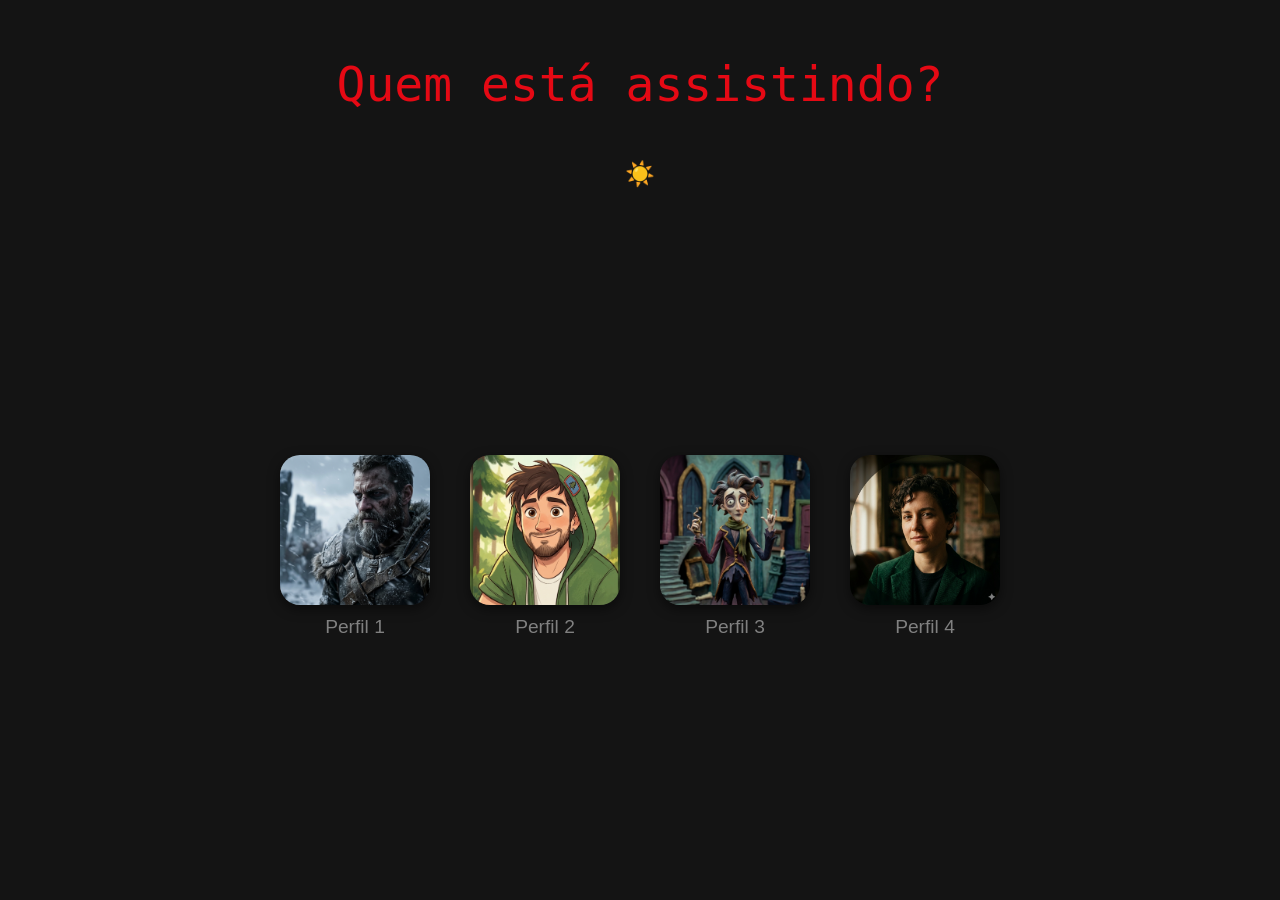
<file: index.html>
<!DOCTYPE html>
<html lang="en">
<head>
    <meta charset="UTF-8">
    <meta name="viewport" content="width=device-width, initial-scale=1.0">
    <title>Netflix</title>
    <link rel="stylesheet" href="styles.css">
</head>
<body>
    <header>
        <h1>Quem está assistindo?</h1>
        <button id="theme-toggle" type="button">☀️</button>
    </header>

    <main>
        <section aria-label="Seleção de perfil">
            <ul class="profiles">
                <li>
                    <article class="profile">
                        <figure>
                            <img src="assets/profile1.png" alt="Avatar do Perfil 1" width="120" height="120">
                            <figcaption>Perfil 1</figcaption>
                        </figure>
                    </article>
                </li>
                <li>
                    <article class="profile">
                        <figure>
                            <img src="assets/profile2.png" alt="Avatar do Perfil 2" width="120" height="120">
                            <figcaption>Perfil 2</figcaption>
                        </figure>
                    </article>
                </li>
                <li>
                    <article class="profile">
                        <figure>
                            <img src="assets/profile3.png" alt="Avatar do Perfil 3" width="120" height="120">
                            <figcaption>Perfil 3</figcaption>
                        </figure>
                    </article>
                </li>
                <li>
                    <article class="profile">
                        <figure>
                            <img src="assets/profile4.png" alt="Avatar do Perfil 4" width="120" height="120">
                            <figcaption>Perfil 4</figcaption>
                        </figure>
                    </article>
                </li>
            </ul>
        </section>
    </main>
    <script src="script.js"></script>
</body>
</html>
</file>
<file: styles.css>
* {
    margin: 0;
    padding: 0;
    box-sizing: border-box;
}


:root {
    --netflix-black: #141414;
    --netflix-dark-gray: #2c2c2c;
    --netflix-gray: #808080;
    --netflix-white: #ffffff;
    --netflix-red: #e50914;
    --netflix-card-dark: rgba(255, 255, 255, 0.06);
    --netflix-card-light: rgba(0, 0, 0, 0.06);
    --profile-size: 150px;
    --transition: all 0.3s ease;
}


body {
    background: var(--netflix-black);
    color: var(--netflix-white);
    font-family: 'Netflix Sans', 'Helvetica Neue', Helvetica, Arial, sans-serif;
    line-height: 1.5;
    min-height: 100vh;
    display: flex;
    flex-direction: column;
}

body.light-mode {
    background: var(--netflix-white);
    color: var(--netflix-black);
}

body.light-mode header h1,
body.light-mode .profile:hover figcaption {
    color: var(--netflix-black);
}

body.light-mode .profile {
    background: var(--netflix-card-light);
}

body.light-mode .profile img {
    box-shadow: 0 4px 12px rgba(0, 0, 0, 0.12);
}

body.light-mode .profile:hover img {
    border-color: var(--netflix-red);
}

body.light-mode .profiles {
    gap: 2.5rem;
}


header {
    text-align: center;
    padding: 3rem 1rem 1rem;
}

#theme-toggle {
    margin-top: 1rem;
    background: transparent;
    border: none;
    outline: none;
    color: var(--netflix-white);
    padding: 0.5rem 0.75rem;
    border-radius: 999px;
    cursor: pointer;
    transition: var(--transition);
    font-size: 1.5rem;
}

#theme-toggle:hover {
    background: rgba(255, 255, 255, 0.1);
}

body.light-mode #theme-toggle {
    border-color: var(--netflix-black);
    color: var(--netflix-black);
}

body.light-mode #theme-toggle:hover {
    background: rgba(0, 0, 0, 0.06);
}

header h1 {
    font-family: 'JetBrains Mono', monospace;
    font-size: 3rem;
    font-weight: 400;
    margin-bottom: 1rem;
    color: var(--netflix-red);
}


main {
    flex: 1;
    display: flex;
    align-items: center;
    justify-content: center;
    padding: 2rem;
}


.profiles {
    list-style: none;
    margin: 0;
    padding: 0;
    display: grid;
    grid-template-columns: repeat(auto-fit, minmax(150px, 1fr));
    gap: 2.5rem;
    max-width: 800px;
    width: 100%;
}


.profile {
    display: flex;
    flex-direction: column;
    align-items: center;
    cursor: pointer;
    transition: var(--transition);
}

.profile:hover {
    transform: scale(1.02);
}


figure {
    display: flex;
    flex-direction: column;
    align-items: center;
    margin-bottom: 1rem;
}


.profile img {
    width: var(--profile-size);
    height: var(--profile-size);
    border-radius: 20px;
    object-fit: cover;
    border: none;
    transition: var(--transition);
    box-shadow: 0 4px 12px rgba(0, 0, 0, 0.5);
}

.profile:hover img {
    border: 3px solid var(--netflix-red);
    box-shadow: 0 8px 24px rgba(0, 0, 0, 0.7);
}


figcaption {
    font-size: 1.2rem;
    font-weight: 500;
    text-align: center;
    margin-top: 0.5rem;
    color: var(--netflix-gray);
    transition: var(--transition);
}

.profile:hover figcaption {
    color: var(--netflix-white);
}


@media (max-width: 768px) {
    header h1 {
        font-size: 2rem;
    }

    .profiles {
        grid-template-columns: repeat(2, 1fr);
        gap: 2rem;
    }

    :root {
        --profile-size: 120px;
    }
}

@media (max-width: 480px) {
    .profiles {
        grid-template-columns: 1fr;
    }

    header h1 {
        font-size: 1.8rem;
    }

    :root {
        --profile-size: 100px;
    }
}
</file>
